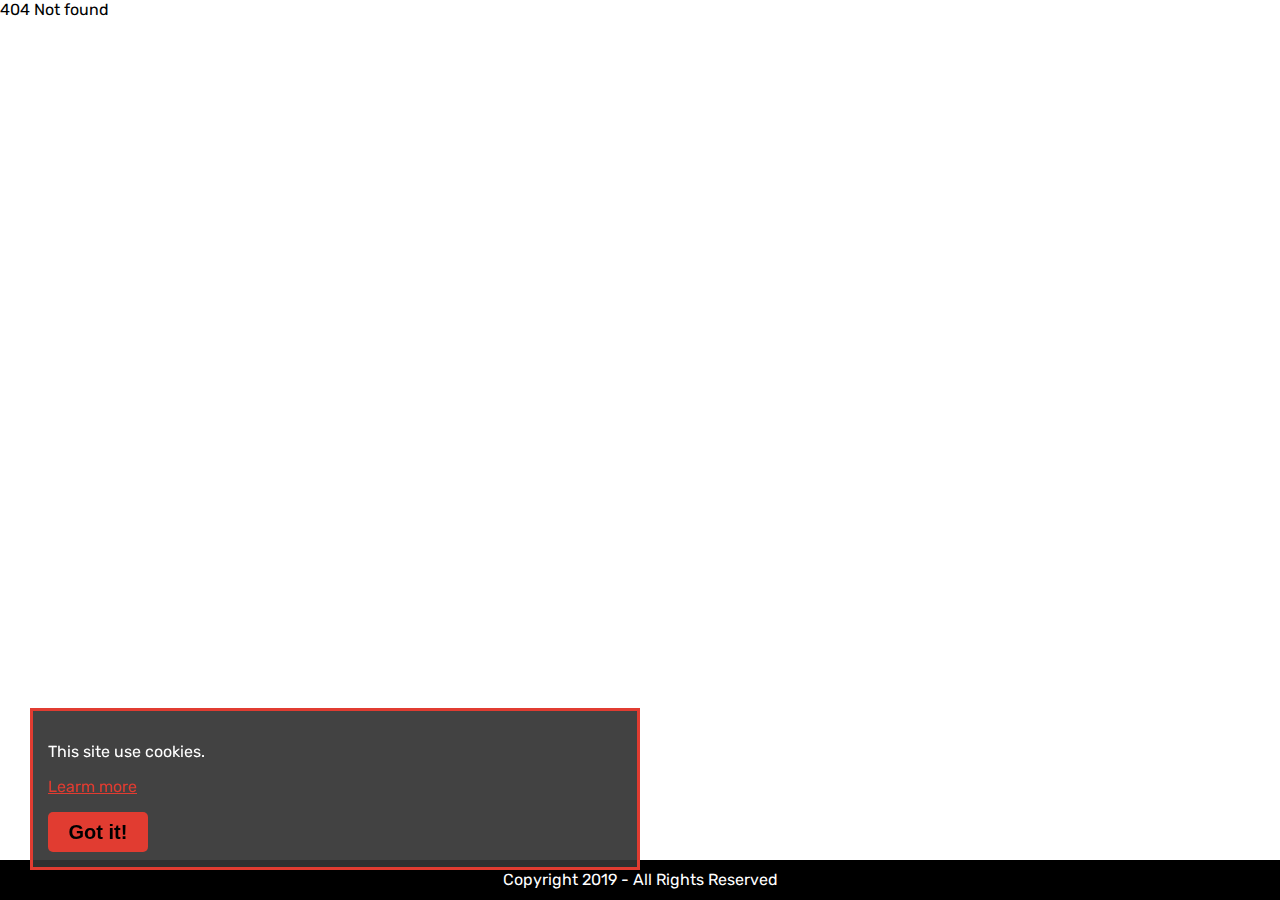
<file: index.html>
<!doctype html>
<html lang="en">

<head>
    <meta charset="utf-8" />
    <link rel="shortcut icon" href="/favicon.ico" />
    <meta name="viewport" content="width=device-width,initial-scale=1" />
    <link rel="icon" href="icon.png" />
    <link href="https://fonts.googleapis.com/css?family=ZCOOL+XiaoWei" rel="stylesheet">
    <link href="https://fonts.googleapis.com/css?family=Rubik" rel="stylesheet">
    <script async src="https://www.googletagmanager.com/gtag/js?id=UA-138448020-1"></script>
    <script>function gtag() { dataLayer.push(arguments) } window.dataLayer = window.dataLayer || [], gtag("js", new Date), gtag("config", "UA-138448020-1")</script>
    <!-- Start Single Page Apps for GitHub Pages -->
    <script type="text/javascript">
        // Single Page Apps for GitHub Pages
        // https://github.com/rafrex/spa-github-pages
        // Copyright (c) 2016 Rafael Pedicini, licensed under the MIT License
        // ----------------------------------------------------------------------
        // This script checks to see if a redirect is present in the query string
        // and converts it back into the correct url and adds it to the
        // browser's history using window.history.replaceState(...),
        // which won't cause the browser to attempt to load the new url.
        // When the single page app is loaded further down in this file,
        // the correct url will be waiting in the browser's history for
        // the single page app to route accordingly.
        (function(l) {
          if (l.search) {
            var q = {};
            l.search.slice(1).split('&').forEach(function(v) {
              var a = v.split('=');
              q[a[0]] = a.slice(1).join('=').replace(/~and~/g, '&');
            });
            if (q.p !== undefined) {
              window.history.replaceState(null, null,
                l.pathname.slice(0, -1) + (q.p || '') +
                (q.q ? ('?' + q.q) : '') +
                l.hash
              );
            }
          }
        }(window.location))
      </script>
      <!-- End Single Page Apps for GitHub Pages -->
    <title>ENGEL</title>
    <link href="/static/css/main.0c9e4be8.chunk.css" rel="stylesheet">
</head>

<body><noscript>You need to enable JavaScript to run this app.</noscript>
    <div id="root"></div>
    <script>!function (l) { function e(e) { for (var r, t, n = e[0], o = e[1], u = e[2], f = 0, i = []; f < n.length; f++)t = n[f], p[t] && i.push(p[t][0]), p[t] = 0; for (r in o) Object.prototype.hasOwnProperty.call(o, r) && (l[r] = o[r]); for (s && s(e); i.length;)i.shift()(); return c.push.apply(c, u || []), a() } function a() { for (var e, r = 0; r < c.length; r++) { for (var t = c[r], n = !0, o = 1; o < t.length; o++) { var u = t[o]; 0 !== p[u] && (n = !1) } n && (c.splice(r--, 1), e = f(f.s = t[0])) } return e } var t = {}, p = { 1: 0 }, c = []; function f(e) { if (t[e]) return t[e].exports; var r = t[e] = { i: e, l: !1, exports: {} }; return l[e].call(r.exports, r, r.exports, f), r.l = !0, r.exports } f.m = l, f.c = t, f.d = function (e, r, t) { f.o(e, r) || Object.defineProperty(e, r, { enumerable: !0, get: t }) }, f.r = function (e) { "undefined" != typeof Symbol && Symbol.toStringTag && Object.defineProperty(e, Symbol.toStringTag, { value: "Module" }), Object.defineProperty(e, "__esModule", { value: !0 }) }, f.t = function (r, e) { if (1 & e && (r = f(r)), 8 & e) return r; if (4 & e && "object" == typeof r && r && r.__esModule) return r; var t = Object.create(null); if (f.r(t), Object.defineProperty(t, "default", { enumerable: !0, value: r }), 2 & e && "string" != typeof r) for (var n in r) f.d(t, n, function (e) { return r[e] }.bind(null, n)); return t }, f.n = function (e) { var r = e && e.__esModule ? function () { return e.default } : function () { return e }; return f.d(r, "a", r), r }, f.o = function (e, r) { return Object.prototype.hasOwnProperty.call(e, r) }, f.p = "/"; var r = window.webpackJsonp = window.webpackJsonp || [], n = r.push.bind(r); r.push = e, r = r.slice(); for (var o = 0; o < r.length; o++)e(r[o]); var s = n; a() }([])</script>
    <script src="/static/js/2.320aa8bd.chunk.js"></script>
    <script src="/static/js/main.6669274c.chunk.js"></script>
</body>

</html>
</file>
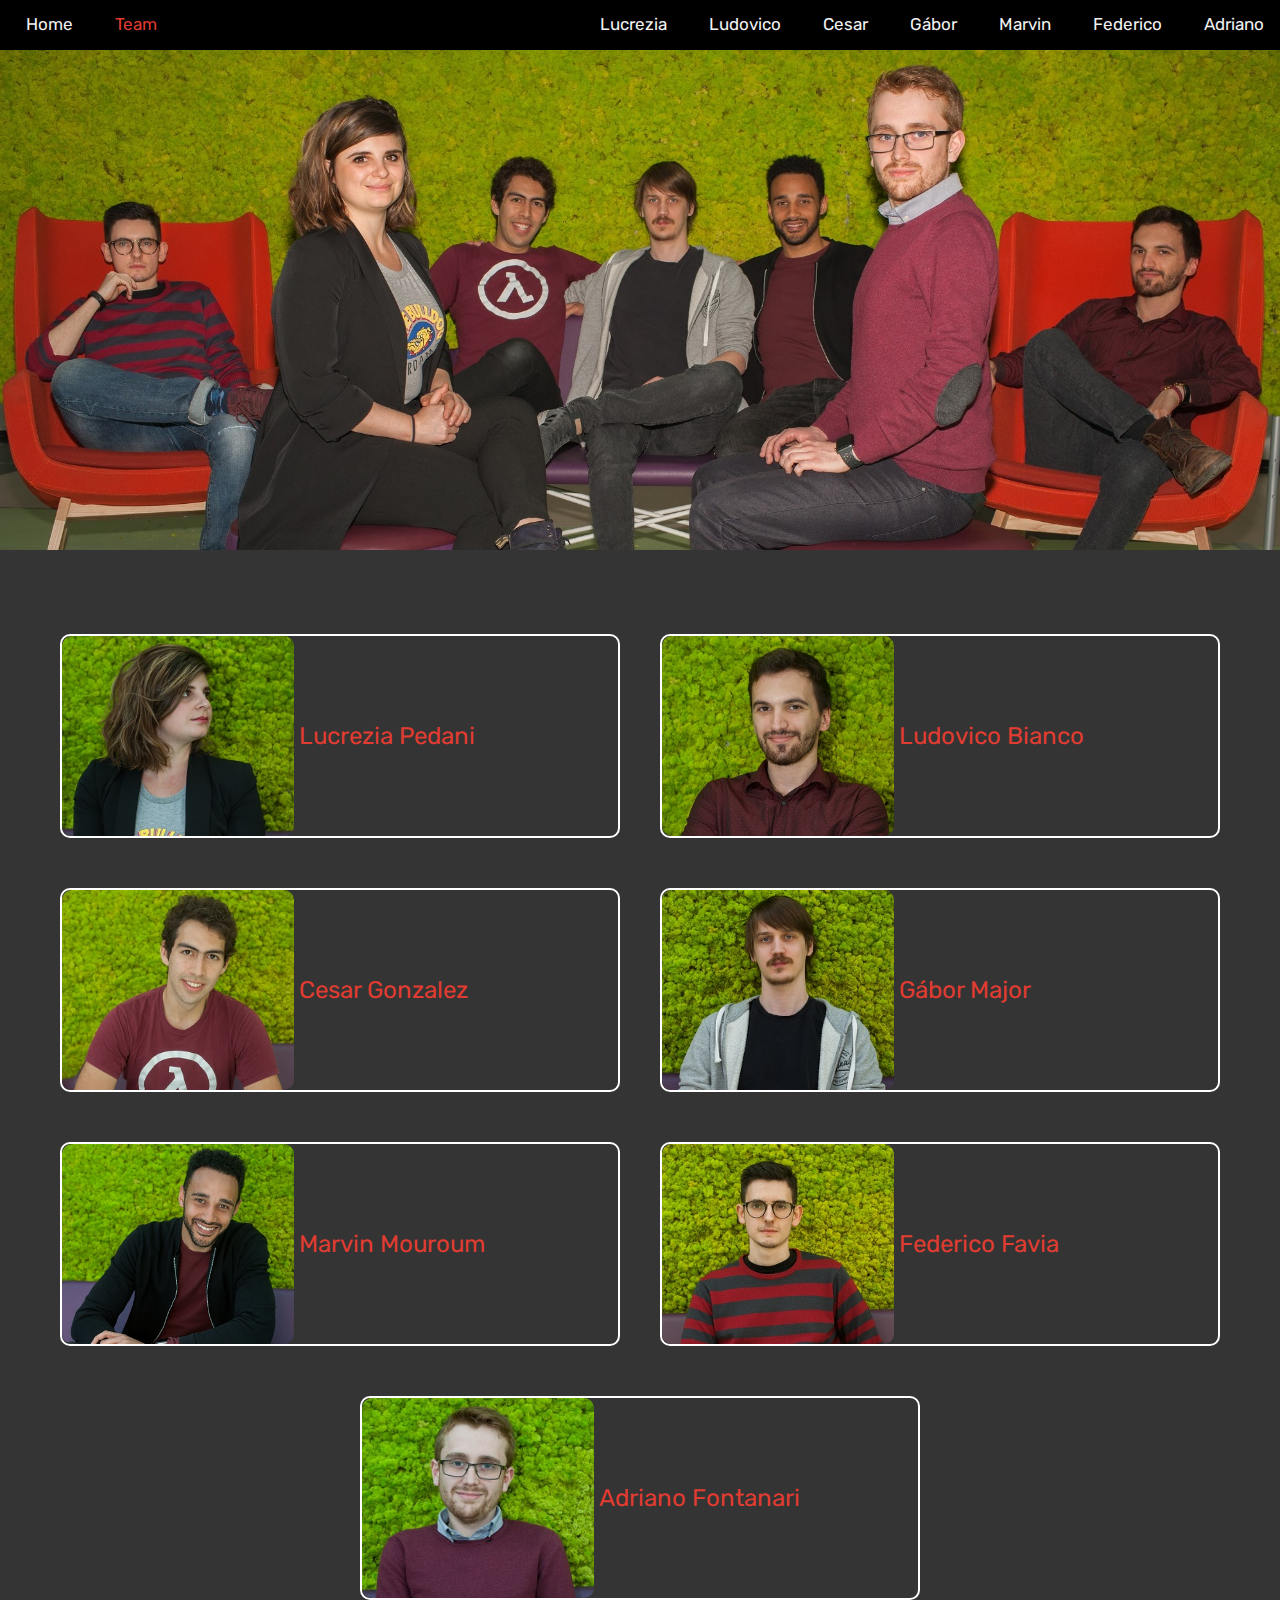
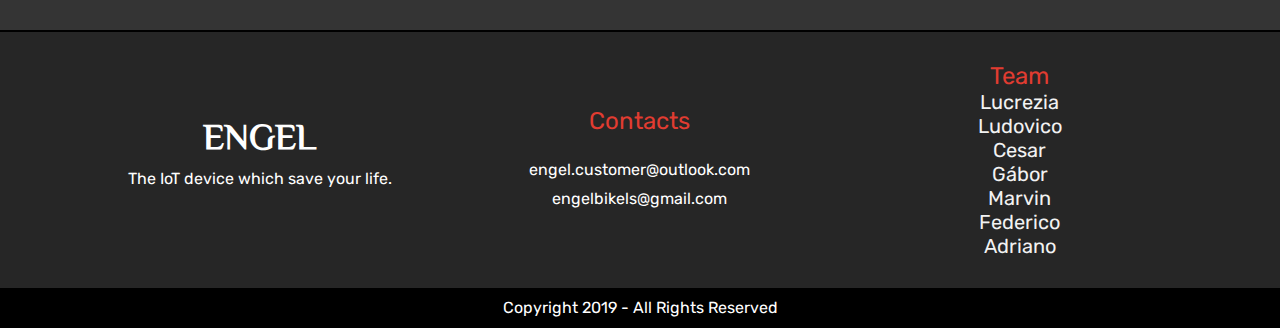
<file: team.html>
<!DOCTYPE html>
<html lang="en">
<head>
    <meta charset="UTF-8">
    <meta name="viewport" content="width=device-width, initial-scale=1.0">
    <meta http-equiv="X-UA-Compatible" content="ie=edge">
    <link rel="icon" href="images/icon.png">
    <script src="javascripts/nav.js"></script>
    <link rel="stylesheet" href="stylesheets/responsive.css">
    <link rel="stylesheet" href="stylesheets/theme.css">
    <link rel="stylesheet" href="stylesheets/team.css">
    <link href="https://fonts.googleapis.com/css?family=ZCOOL+XiaoWei" rel="stylesheet">
    <link href="https://fonts.googleapis.com/css?family=Rubik" rel="stylesheet">
    <title>Document</title>
</head>
<body>
    <nav class="topnav" id="res-nav" onBlur="console.log('asas')">
        <a href="javascript:void(0);" class="menu-icon white" onclick="toggleMenu()"></a>
        <div class=links>
            <a href="/">Home</a>
            <a class="active" href="#">Team</a>
        </div>
        <hr class="no-desktop">
        <div class="bookmarks" onclick="closeMenu()">
            <a href="#lucrezia">Lucrezia</a>
            <a href="#ludovico">Ludovico</a>
            <a href="#cesar">Cesar</a>
            <a href="#gabor">Gábor</a>
            <a href="#marvin">Marvin</a>
            <a href="#federico">Federico</a>
            <a href="#adriano">Adriano</a>
        </div>
    </nav>
    <section class="team-pic">
        <img src="images/team/Team.jpg">
    </section>
    <section class="profiles">
        <div class="row">
            <div class="col-6">
                <span id="lucrezia" class="anchor"></span>
                <div class="profile-card">
                    <div class="row">
                        <div class="col-5 profile-picture lucrezia"></div>
                        <div class="col-7">
                            <div class="name">
                                Lucrezia Pedani
                            </div>
                        </div>
                    </div>
                </div>
            </div>
            <div class="col-6">
                <span id="ludovico" class="anchor"></span>
                <div class="profile-card">
                    <div class="row">
                        <div class="col-5 profile-picture ludovico"></div>
                        <div class="col-7">
                            <div class="name">
                                Ludovico Bianco
                            </div>
                        </div>
                    </div>
                </div>
            </div>
        </div>

        <div class="row">
            <div class="col-6">
                <span id="cesar" class="anchor"></span>
                <div class="profile-card">
                    <div class="row">
                        <div class="col-5 profile-picture cesar"></div>
                        <div class="col-7">
                            <div class="name">
                                Cesar Gonzalez
                            </div>
                        </div>
                    </div>
                </div>
            </div>
            <div class="col-6">
                <span id="gabor" class="anchor"></span>
                <div class="profile-card">
                    <div class="row">
                        <div class="col-5 profile-picture gabor"></div>
                        <div class="col-7">
                            <div class="name">
                                Gábor Major
                            </div>
                        </div>
                    </div>
                </div>
            </div>
        </div>

        <div class="row">
                <div class="col-6">
                    <span id="marvin" class="anchor"></span>
                    <div class="profile-card">
                        <div class="row">
                            <div class="col-5 profile-picture marvin"></div>
                            <div class="col-7">
                                <div class="name">
                                    Marvin Mouroum
                                </div>
                            </div>
                        </div>
                    </div>
                </div>
                <div class="col-6">
                    <span id="federico" class="anchor"></span>
                    <div class="profile-card">
                        <div class="row">
                            <div class="col-5 profile-picture federico"></div>
                            <div class="col-7">
                                <div class="name">
                                    Federico Favia
                                </div>
                            </div>
                        </div>
                    </div>
                </div>
            </div>

            <div class="row">
                    <div class="col-3 no-mobile"></div>
                    <div class="col-6">
                        <span id="adriano" class="anchor"></span>
                        <div class="profile-card">
                            <div class="row">
                                <div class="col-5 profile-picture adriano"></div>
                                <div class="col-7">
                                    <div class="name">
                                        Adriano Fontanari
                                    </div>
                                </div>
                            </div>
                        </div>
                    </div>
                </div>
        
    </section>
    <footer>
            <div class="row">
                <div class="col-4">
                    <div class="brand-name">
                        ENGEL
                    </div>
                    <div class="footer-brand-text">
                        <p>The IoT device which save your life.</p>
                    </div>
                </div>
                <div class="col-4">
                    <div class="footer-title">
                        Contacts
                    </div>
                    <ul class="footer-contacts">
                        <li>engel.customer@outlook.com</li>
                        <li>engelbikels@gmail.com</li>
                    </ul>
                </div>
                <div class="col-4">
                    <div class="footer-title">
                        Team
                    </div>
                    <div class="footer-links">
                            <a href="#lucrezia">Lucrezia</a>
                            <a href="#ludovico">Ludovico</a>
                            <a href="#cesar">Cesar</a>
                            <a href="#gabor">Gábor</a>
                            <a href="#marvin">Marvin</a>
                            <a href="#federico">Federico</a>
                            <a href="#adriano">Adriano</a>
                    </div>
                </div>
            </div>
        </footer>
        <div class="copy-right">
            Copyright 2019 - All Rights Reserved
        </div>
</body>
</html>
</file>
<file: static/css/main.0c9e4be8.chunk.css>
body{padding:0;font-family:-apple-system,BlinkMacSystemFont,Segoe UI,Roboto,Oxygen,Ubuntu,Cantarell,Fira Sans,Droid Sans,Helvetica Neue,sans-serif;-webkit-font-smoothing:antialiased;-moz-osx-font-smoothing:grayscale}code{font-family:source-code-pro,Menlo,Monaco,Consolas,Courier New,monospace}#home img{max-width:100%;height:auto;margin-left:auto;margin-right:auto;display:block}#home .brand{background-image:-webkit-gradient(linear,left top,left bottom,from(rgba(0,0,0,.7)),to(rgba(0,0,0,.7))),url(/static/media/cover.63721008.jpeg);background-image:-webkit-linear-gradient(rgba(0,0,0,.7),rgba(0,0,0,.7)),url(/static/media/cover.63721008.jpeg);background-image:linear-gradient(rgba(0,0,0,.7),rgba(0,0,0,.7)),url(/static/media/cover.63721008.jpeg);background-position:50%;background-repeat:no-repeat;background-size:cover;background-attachment:fixed}#home .brand .text{margin-top:auto;margin-bottom:auto}#home .brand .text a{color:#e13c31;text-align:center;text-decoration:none;font-size:32px;padding:5px 10px;display:inline-block;margin-left:auto;border:2px solid #e13c31;margin-right:12px;margin-bottom:10px}#home .brand .text .brand-name{font-family:ZCOOL XiaoWei,cursive;text-align:center;color:#fff;font-size:96px;font-weight:600}#home .brand .text .brand-slogen{margin-top:20px;text-align:center;color:#fff;font-size:48px;font-weight:550}#home .brand .text .more-link{margin-top:40px;text-align:center}#home .brand .logo{padding-top:30px}#home section .row{max-width:1140px;margin:auto}#home section.brand .row,#home section.sponsors .row{max-width:100%}#home .section-title{display:block;text-align:center;font-size:40px;margin:15px}#home .introduction .slogen{color:#e13c31;font-family:ZCOOL XiaoWei,cursive;font-size:24px}#home .introduction img{max-width:70%}#home section.statistic{background-color:#e13c31}#home .card{padding:15px;margin:7px;height:100%}#home .statistic .card{background-color:#343434;color:#fff}#home .statistic .statistic-title{text-align:center;font-size:24px;color:#e13c31;padding:10px}#home .statistic img{border-radius:10px}#home section.introduction,#home section.video{background-color:#343434;color:#fff}#home .video .outer-wrapper{max-width:1140px;margin:auto}#home .video .video-wrapper{position:relative;padding-bottom:56.25%;padding-top:25px;height:0}#home .video .validation-video{position:absolute;top:0;left:0;width:100%;height:100%}#home .contact .email-title{text-align:center;font-size:36px;font-weight:700;margin-bottom:40px}#home section{padding:30px 10px}#home #email-form .required{color:red}#home #email-form button,#home #email-form input{display:block;margin:auto}#home #email-form input[type=checkbox]{display:inline;margin:0}#home #email-form input[type=email]{width:200px;height:25px;font-size:20px;border:none;border-bottom:2px solid #343434;outline:none;width:100%}#home #email-form input[type=email]::-webkit-input-placeholder{font-size:20px}#home #email-form input[type=email]::-moz-placeholder{font-size:20px}#home #email-form input[type=email]:-ms-input-placeholder{font-size:20px}#home #email-form input[type=email]::-ms-input-placeholder{font-size:20px}#home #email-form input[type=email]::placeholder{font-size:20px}#home #email-form a{color:#e13c31}#home #email-form button{width:100px;height:50px;background-color:#ccc;padding:0;border:0;font-weight:750;font-size:20px;border-radius:5px}#home #email-form.valid button{background-color:#e13c31}#home #email-form.invalid button{background-color:#ccc}#home #email-form.valid input[type=email]{border-bottom:2px solid #3c3}#home #email-form.invalid input[type=email]{border-bottom:2px solid red}@media only screen and (min-width:768px){#home .brand .logo{padding-top:0}#home .brand .logo img.brand-logo{-webkit-animation:fadein 2s linear;animation:fadein 2s linear}#home .brand .text a:hover{-webkit-transform:scale(1.15);transform:scale(1.15)}#home section{padding:30px}#home #email-form.valid button:hover{-webkit-transform:scale(1.1);transform:scale(1.1)}#home #email-form input[type=email]{max-width:1200px}}@-webkit-keyframes fadein{0%{opacity:0}to{opacity:1}}@keyframes fadein{0%{opacity:0}to{opacity:1}}[class*=col-]{display:block}.no-mobile{display:none}.row{display:table;height:100%;width:100%;border-collapse:separate}.row:after{content:"";clear:both;display:table}@media only screen and (min-width:768px){.col-1{width:8.33%}.col-2{width:16.66%}.col-3{width:25%}.col-4{width:33.33%}.col-5{width:41.66%}.col-6{width:50%}.col-7{width:58.33%}.col-8{width:66.66%}.col-9{width:75%}.col-10{width:83.33%}.col-11{width:91.66%}.col-12{width:100%}[class*=col-]{display:table-cell;vertical-align:middle}.no-desktop{display:none}}html{scroll-behavior:smooth;position:relative}body{margin:0;font-family:Rubik,sans-serif;text-align:justify}#root,body,html{min-height:100%}.engel{font-family:ZCOOL XiaoWei,cursive}.topnav{position:-webkit-sticky;z-index:1;overflow:hidden;background-color:#000;position:sticky;top:0}.topnav .links{max-height:0}.topnav.responsive{background-color:rgba(225,60,49,.94)}.topnav.responsive .links{max-height:500px;-webkit-transition:max-height .3s linear;transition:max-height .3s linear}.topnav hr{display:none}.topnav.responsive hr{display:block}.topnav.responsive a.active{display:none}.topnav a.menu-icon{float:left;display:block}.topnav.responsive a{float:none;display:block;text-align:left}.topnav a{float:left;display:none;padding:14px 16px;margin-left:10px;font-size:17px;border-bottom:2px solid transparent}.footer-links a,.topnav a{color:#f2f2f2;text-align:center;text-decoration:none}.footer-links a{display:block;font-size:20px}.footer-links li{padding:10px}.menu-icon{background-image:url([data-uri])}.menu-icon,.menu-icon.white{width:48px;height:48px;padding:0!important;background-repeat:no-repeat;background-position:50%}.menu-icon.white{background-image:url([data-uri])}.anchor{display:block;visibility:hidden;height:50px}footer{background-color:#262626;color:#fff;border-top:2px solid #000;padding:30px 10px}footer .row{max-width:1140px;margin:auto}footer .row .brand-name{font-family:ZCOOL XiaoWei,cursive;text-align:center;color:#fff;font-size:36px;font-weight:600}.footer-title{color:#e13c31;font-size:24px}.footer-brand-text,.footer-contacts,.footer-title{text-align:center}.footer-contacts{list-style-type:none;padding:0;margin:20px 0 0}.footer-contacts li{padding:5px}.footer-contacts a{color:#e13c31;text-decoration:none}.footer-links{list-style-type:none;margin:0;padding:0}@media screen and (min-width:786px){.topnav a{display:block}.topnav a.active{color:#e13c31}.topnav .menu-icon{display:none}.topnav a:hover{border-bottom:2px solid #fff}.topnav a.active:hover{border-bottom:2px solid #e13c31}.topnav .bookmarks{float:right}#cookie{right:50%}}#team .profiles,#team .team-pic{background-color:#343434}#team .team-pic img{width:100%;height:auto}#team .profiles{padding-bottom:20px}#team .profiles .row{max-width:1200px;margin:auto}#team .profiles .profile-card{border:2px solid #fff;border-radius:10px;color:#fff;margin:0 10px}#team .profiles img{max-width:200px;height:auto}#team .profiles .name{color:#e13c31;font-size:24px;text-align:center;margin:5px}#team .profiles .profile-picture{width:300px;height:200px;margin:auto;background-position:top,50%;background-size:cover;background-repeat:no-repeat;border-radius:10px}#team .lucrezia{background-image:url(/static/media/Lucrezia.956794f4.jpg)}#team .ludovico{background-image:url(/static/media/Ludovico.d6f59ef1.jpg)}#team .cesar{background-image:url(/static/media/Cesar.b80f2862.jpg)}#team .gabor{background-image:url(/static/media/Gabor.45900aff.jpg)}#team .marvin{background-image:url(/static/media/Marvin.6297ad01.jpg)}#team .federico{background-image:url(/static/media/Federico.d8a3d989.jpg)}#team .adriano{background-image:url(/static/media/Adriano.cf742cca.jpg)}@media only screen and (min-width:768px){#team .profiles{padding:30px}#team .profiles .row .col-6{padding:0 10px}#team .profiles .name{text-align:left}#team section.team-pic{padding:0}}.landing .background{position:fixed;top:0;left:0;background:url(/static/media/landing-back.3d66b1db.jpeg);background-repeat:no-repeat;background-size:cover;width:100%;height:100%;z-index:-1}.landing .engel{font-family:ZCOOL XiaoWei,cursive}.landing .red{color:#e13c31;font-weight:800}.landing .content{color:#fff;font-size:20px;margin:auto;max-width:1200px;background-color:rgba(52,52,52,.87);text-align:center;padding:20px}.landing .brandname{font-size:48px;color:#e13c31}.landing .subtitle{font-size:28px}.landing .image img{height:400px;width:auto}.landing .form{-webkit-transition:height 2s;transition:height 2s}.landing .form .button{width:150px;height:50px;background-color:#e13c31;padding:0;border:0;font-weight:750;font-size:20px;border-radius:5px}.landing .form .form-title{text-align:left;text-align:initial;font-size:32px;margin-bottom:20px}.landing .form form{text-align:left;text-align:initial;margin-bottom:50px}.landing .form form *{display:block;margin:5px}.landing .form form input{width:300px;height:25px;border:2px solid #000;border-radius:5px;font-size:20px;padding:2px 4px}.landing .form .text{text-align:justify}.landing .form .accept div *{display:inline}.landing .form .accept input{width:20px;height:20px}.landing .form .accept a{color:#e13c31}.landing .form .accept button{text-align:center}@media only screen and (min-width:768px){.landing .content{margin:50px auto}}#faq{max-width:1200px;margin:auto}@media only screen and (min-width:768px){#faq{margin:50px auto}}#cookie{display:block;position:fixed;bottom:30px;left:0;right:0}#cookie .card{border:3px solid #e13c31;background:rgba(52,52,52,.93);padding:15px;color:#fff}#cookie .card a{color:#e13c31}#cookie .card button{display:block;width:100px;height:40px;background-color:#e13c31;padding:0;border:0;font-weight:650;font-size:20px;border-radius:5px}@media screen and (min-width:786px){#cookie{left:30px;right:50%}}#what-is-engle .title{display:block;font-size:40px}#what-is-engle a{color:#e13c31;text-align:center;text-decoration:none;font-size:32px;padding:5px 10px;display:inline-block;margin-left:auto;border:2px solid #e13c31;margin-right:12px;margin-bottom:10px}@media only screen and (min-width:768px){#what-is-engle a:hover{-webkit-transform:scale(1.15);transform:scale(1.15)}}.faq-item{padding:5px 15px}.faq-item .title{color:#e13c31;font-size:24px;text-align:left}@media only screen and (min-width:768px){.faq-item{padding:30px}}#info-card{position:fixed;top:100px;left:10px;right:10px;padding:20px;background-color:#343434;border:2px solid #e13c31;color:#fff;z-index:100;text-align:center}#info-card div{margin:10px}#info-card .title{font-size:32px}#info-card .sub-title{font-size:24px}#info-card .text{text-align:center}#info-card .button{width:100px;height:50px;background-color:#e13c31;padding:0;border:0;font-weight:750;font-size:20px;border-radius:5px}@media screen and (min-width:768px){.info-card{left:100px;right:100px;padding:50px}}#copy-right .placeholder{height:30px}#copy-right .copy-right{background-color:#000;text-align:center;color:#fff;height:30px;padding-top:10px;position:absolute;bottom:0;left:0;right:0}
/*# sourceMappingURL=main.0c9e4be8.chunk.css.map */
</file>
<file: stylesheets/responsive.css>
/* For mobile phones: */
[class*="col-"] {
    display: block;
}

.no-mobile {
    display: none;
}

.row {
    display: table;
    height: 100%;
    width: 100%;
    border-collapse: separate;
}

.row::after {
    content: "";
    clear: both;
    display: table;
}
  
@media only screen and (min-width: 768px) {
    /* For desktop: */
    .col-1  { width: 8.33%;  }
    .col-2  { width: 16.66%; }
    .col-3  { width: 25%;    }
    .col-4  { width: 33.33%; }
    .col-5  { width: 41.66%; }
    .col-6  { width: 50%;    }
    .col-7  { width: 58.33%; }
    .col-8  { width: 66.66%; }
    .col-9  { width: 75%;    }
    .col-10 { width: 83.33%; }
    .col-11 { width: 91.66%; }
    .col-12 { width: 100%;   }

    [class*="col-"] {
        display: table-cell;
        vertical-align: middle;
    }

    .no-desktop {
        display: none;
    }
}
</file>
<file: stylesheets/theme.css>
body {
    margin: 0;
    font-family: 'Rubik', sans-serif;
    text-align: justify;
}

.engel {
    font-family: 'ZCOOL XiaoWei', cursive;
}

.topnav {
    position: sticky;
    z-index: 1;
    overflow: hidden;
    background-color: #000;
    position: sticky;
    top: 0;
}

.topnav .links {
    max-height: 0;
}

.topnav.responsive {
    background-color: #e13c31f0;
}

.topnav.responsive .links {
    max-height: 500px;
    transition: max-height 0.3s linear;
}

.topnav hr {
    display: none;
}

.topnav.responsive hr {
    display: block;
}

.topnav.responsive a.active {
    display: none;
}

.topnav a.menu-icon {
    float: left;
    display: block;
}

.topnav.responsive a {
    float: none;
    display: block;
    text-align: left;
}

.topnav a {
    float: left;
    display: none;
    color: #f2f2f2;
    text-align: center;
    padding: 14px 16px;
    margin-left: 10px;
    text-decoration: none;
    font-size: 17px;
    border-bottom: 2px solid transparent;
}

.footer-links a {
    display: block;
    color: #f2f2f2;
    text-align: center;
    text-decoration: none;
    font-size: 20px;
}

.footer-links li {
    padding: 10px;
}

.menu-icon {
    width: 48px;
    height: 48px;
    padding: 0 !important;
    background-repeat: no-repeat;
    background-position: center;
	background-image: url([data-uri]);
}

.menu-icon.white {
    width: 48px;
    height: 48px;
    padding: 0 !important;
    background-repeat: no-repeat;
    background-position: center;
	background-image: url([data-uri]);
}

.anchor {
    display: block;
    visibility: hidden;
    height: 50px;
}

footer {
    background-color: #262626;
    color: #fff;
    border-top: 2px solid #000;
    padding: 30px 10px;
}

footer .row {
    max-width: 1140px;
    margin: auto;
}

footer .row .brand-name {
    font-family: 'ZCOOL XiaoWei', cursive;
    text-align: center;
    color: #ffffff;
    font-size: 36px;
    font-weight: 600;
}

.footer-title {
    color: #e13c31;
    font-size: 24px;
    text-align: center;
}

.footer-brand-text {
    text-align: center;
}

.footer-contacts {
    list-style-type: none;
    text-align: center;
    padding: 0;
    margin: 20px 0 0 0;
}

.footer-contacts li {
    padding: 5px;
}

.footer-links {
    list-style-type: none;
    margin: 0;
    padding: 0;
}

.copy-right {
    background-color: #000;
    text-align: center;
    color: #fff;
    height: 30px;
    padding-top: 10px;
}

#cookie {
    display: block;
    position: fixed;
    bottom: 0;
    left: 0;
    right: 0;
}

#cookie .card {
    border: 3px solid #000;
    background: #fff;
}

#cookie .card button {
    display: block;
    width: 100px;
    height: 40px;
    background-color: #e13c31;
    padding: 0;
    border: 0;
    font-weight: 650;
    font-size: 20px;
    border-radius: 5px;
}

@media screen and (min-width: 786px) {

    .topnav a {
        display: block;
    }

    .topnav a.active {
        color: #e13c31;
    }
    
    .topnav a.menu-icon {
        display: none;
    }

    .topnav a:hover {
        border-bottom: 2px solid #fff;
    }

    .topnav a.active:hover {
        border-bottom: 2px solid #e13c31;
    }

    .topnav .bookmarks {
        float: right;
    }

    #cookie {
        right: 50%;
    }
}
</file>
<file: stylesheets/team.css>
.team-pic,
.profiles {
    background-color: #343434;
}

.profiles .row {
    max-width: 1200px;
    margin: auto;
}

.profiles .profile-card {
    border: 2px solid #fff;
    border-radius: 10px;
    color: #fff;
    margin: 0 10px;
}

.profiles img {
    max-width: 200px;
    height: auto;
}

.profiles .name {
    color: #e13c31;
    font-size: 24px;
    text-align: center;
    margin: 5px;
}

.team-pic img {
    width: 100%;
    height: auto;
}

.profiles .profile-picture {
    width: 300px;
    height: 200px;
    margin: auto;
    background-position: top, center;
    background-size: cover;
    background-repeat: no-repeat;
    border-radius: 10px;
}

.lucrezia {
    background-image: url('../images/team/Lucrezia.jpg');
}

.ludovico {
    background-image: url('../images/team/Ludovico.jpg');
}

.cesar {
    background-image: url('../images/team/Cesar.jpg');
}

.gabor {
    background-image: url('../images/team/Gabor.jpg');
}

.marvin {
    background-image: url('../images/team/Marvin.jpg');
}

.federico {
    background-image: url('../images/team/Federico.jpg');
}

.adriano {
    background-image: url('../images/team/Adriano.jpg');
}

@media only screen and (min-width: 768px) {

    .profiles {
        padding: 30px;
    }

    .profiles .row .col-6 {
        padding: 0 10px;
    }

    .profiles .name {
        text-align: left;
    }
}
</file>
